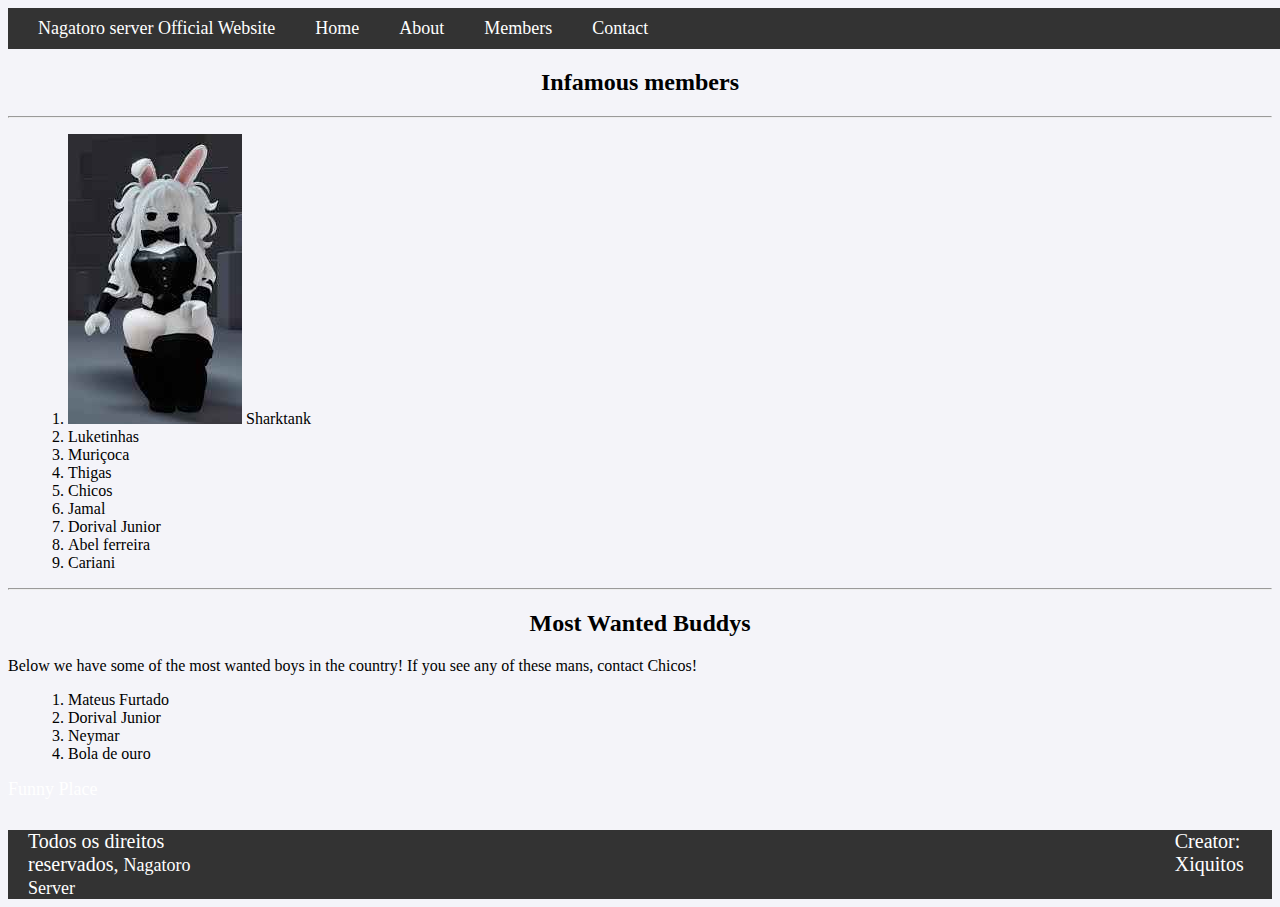
<file: index.html>
<!DOCTYPE html>
<html lang="en">
<head>
    <meta charset="UTF-8">
    <meta name="viewport" content="width=device-width, initial-scale=1.0">
    <title>Nagatoro Website</title>
    <link rel="stylesheet" href="style.css" />
</head>
<body>
        <nav>
            <ul>
                <li><a href="index.html">Nagatoro server Official Website</a></li>
                <li><a href="index.html">Home</a></li>
                <li><a href="#">About</a></li>
                <li><a href="new.html">Members</a></li>
                <li><a href="#">Contact</a></li>
            </ul>
        </nav>
    <h2 style="text-align: center;">Infamous members</h2>
    <hr>
    <ol>
        <li><img src="images-74.jpg" alt="suspicius mate looking to you"> Sharktank </li>
        <li>Luketinhas</li>
        <li>Muriçoca</li>
        <li>Thigas</li>
        <li>Chicos</li>
        <li>Jamal</li>
        <li>Dorival Junior</li>
        <li>Abel ferreira</li>
        <li>Cariani</li>
    </ol>
    <hr>
    <h2 style="text-align: center;">Most Wanted Buddys</h2>
    <p>Below we have some of the most wanted boys in the country! If you see any of these mans, contact Chicos!</p>
    <ol>
        <li>Mateus Furtado</li>
        <li>Dorival Junior</li>
        <li>Neymar</li>
        <li>Bola de ouro</li>
    </ol>
    <a href="https://www.roblox.com/pt" draggable="true">Funny Place</a>
</body>
<footer>
    <ul>
        <li>Todos os direitos reservados, <a href="https://discord.gg/xbj5eD4g">Nagatoro Server</a></li>
        <li style="margin-left: 930px;">Creator: Xiquitos</li>
    </ul>
</footer>
</html>
</file>
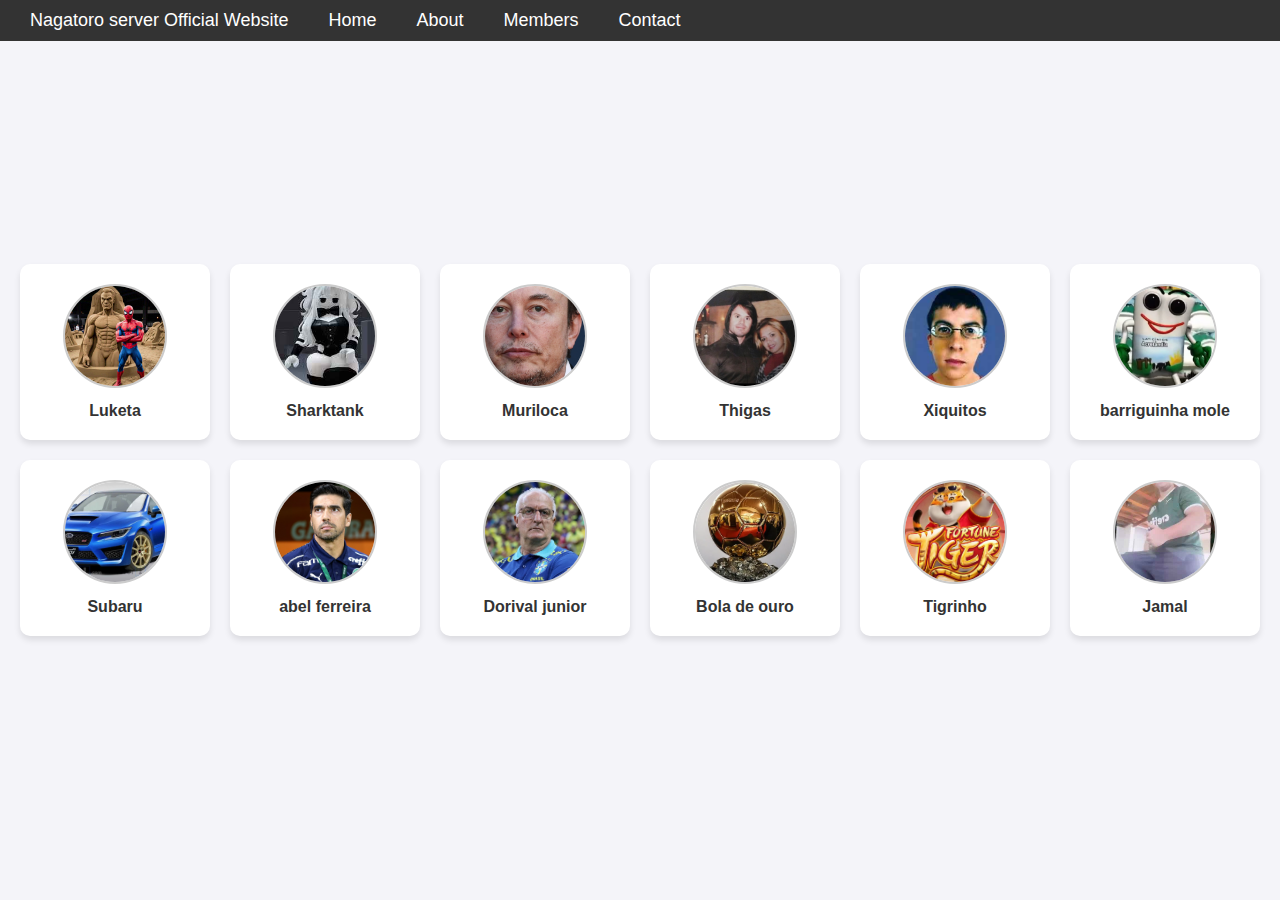
<file: new.html>
<!DOCTYPE html>
<html lang="pt-br">
<head>
  <meta charset="UTF-8">
  <meta name="viewport" content="width=device-width, initial-scale=1.0">
  <title>Lista de Pessoas</title>
  <style>

    body {
      font-family: Arial, sans-serif;
      background-color: #f4f4f9;
      margin: 0; /* Remove o espaço padrão da margem do body */
      display: flex;
      justify-content: center;
      align-items: center;
      height: 100vh;
      flex-direction: column; /* Centraliza conteúdo principal verticalmente */
    }
    .container {
      display: flex;
      gap: 20px; /* Espaçamento entre os cartões */
      flex-wrap: wrap; /* Permite quebrar linha se necessário */
      justify-content: center;
    }
    .card {
      text-align: center;
      background-color: white;
      padding: 20px;
      border-radius: 10px;
      box-shadow: 0 4px 6px rgba(0, 0, 0, 0.1);
      width: 150px; /* Tamanho fixo para os cartões */
    }
    .card img {
      width: 100px;
      height: 100px;
      object-fit: cover;
      border-radius: 50%; /* Deixa a imagem circular */
      border: 2px solid #ccc;
    }
    .card h2 {
      margin: 10px 0 0;
      font-size: 16px;
      color: #333;
    }

    nav {
      background-color: #333;
      padding: 10px;
      width: 100%; /* Faz a navbar ocupar toda a largura */
      position: fixed; /* Fixa no topo da tela */
      top: 0;
      left: 0;
      z-index: 1000; /* Garante que fique acima de outros elementos */
    }

    ul {
      list-style: none;
      display: flex; /* Coloca os itens em linha */
      margin: 0;
      padding: 0;
      justify-content: left; /* Alinha os itens no centro da navbar */
    }

    li {
      margin: 0 20px; /* Espaçamento entre os itens */
    }

    a {
      color: white;
      text-decoration: none;
      font-size: 18px;
    }

    a:hover {
      text-decoration: underline;
    }

    .content {
      margin-top: 80px; /* Dá espaço abaixo da navbar para o conteúdo principal */
      text-align: center;
    }
  </style>
</head>
<body>
  <nav>
    <ul>
        <li><a href="index.html">Nagatoro server Official Website</a></li>
        <li><a href="index.html">Home</a></li>
        <li><a href="#">About</a></li>
        <li><a href="new.html">Members</a></li>
        <li><a href="#">Contact</a></li>
    </ul>
</nav>
  <div class="container">
    <div class="card">
      <img src="IMG-20241027-WA0051.jpg" alt="Pessoa 1">
      <h2>Luketa</h2>
    </div>
    <div class="card">
      <img src="images-74.jpg" alt="Pessoa 2">
      <h2>Sharktank</h2>
    </div>
    <div class="card">
      <img src="elon-musk-bilionario.webp" alt="Pessoa 3">
      <h2>Muriloca</h2>
    </div>
    <div class="card">
      <img src="carini.jpg" alt="Pessoa 4">
      <h2>Thigas</h2>
    </div>
    <div class="card">
      <img src="download-6.jpg" alt="Pessoa 4">
      <h2>Xiquitos</h2>
    </div>
    <div class="card">
      <img src="barriguinhamole.webp" alt="Pessoa 4">
      <h2>barriguinha mole</h2>
    </div>
    <div class="card">
      <img src="2020-subaru-wrx-sti-render.webp" alt="Pessoa 4">
      <h2>Subaru</h2>
    </div>
    <div class="card">
      <img src="chrome_ODu3uwWaKP.webp" alt="Pessoa 4">
      <h2>abel ferreira</h2>
    </div>
    <div class="card">
      <img src="dorival-junior-tecnico-do-brasil-durante-jogo-contra-o-peru-1729041480355_v2_450x450.jpg" alt="Pessoa 4">
      <h2>Dorival junior</h2>
    </div>
    <div class="card">
      <img src="image_placeholder-1-aspect-ratio-512-320-167.webp" alt="Pessoa 4">
      <h2>Bola de ouro</h2>
    </div>
    <div class="card">
      <img src="tigrinho.webp" alt="Pessoa 4">
      <h2>Tigrinho</h2>
    </div>
    <div class="card">
      <img src="IMG-20241109-WA0038.jpg" alt="Pessoa 4">
      <h2>Jamal</h2>
    </div>
  </div>
</body>
</html>
</file>
<file: style.css>
body{
    background-color: #f4f4f9;
}

footer {
    background-color: #333;
    font-size: 20px;
    margin-top: 30px;
    color: white;
    width: 100%;
}

nav {
    background-color: #333;
    padding: 10px;
    width: 100%;
  }
  ul {
    list-style: none;
    display: flex; /* Coloca os itens em linha */
    margin: 0;
    padding: 0;
  }
  li {
    margin: 0 20px; /* Espaçamento entre os itens */
  }
  a {
    color: white;
    text-decoration: none;
    font-size: 18px;
  }
  a:hover {
    text-decoration: underline;
  }
</file>
